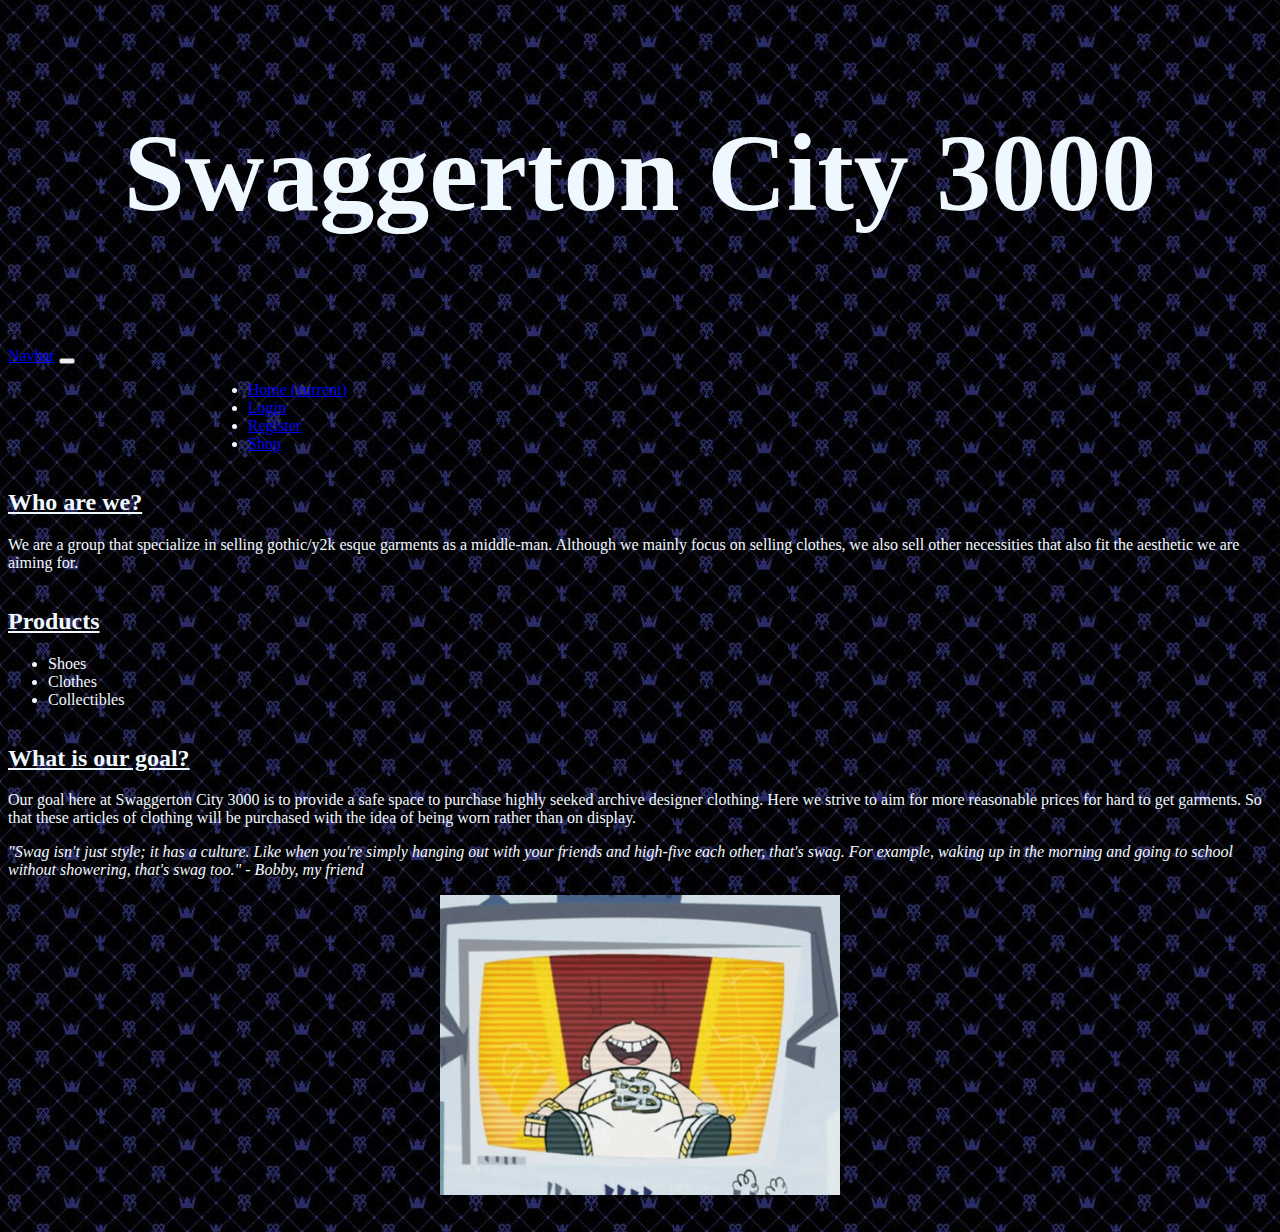
<file: index.html>
<!DOCTYPE html>
<html lang="en">
  <head>
    <meta charset="UTF-8" />
    <meta http-equiv="X-UA-Compatible" content="IE=edge" />
    <meta name="viewport" content="width=device-width, initial-scale=1.0" />
    <title>Swaggerton City 3000</title>
    <link
      href="https://cdn.jsdelivr.net/npm/bootstrap@5.3.0-alpha3/dist/css/bootstrap.min.css"
      rel="stylesheet"
      integrity="sha384-KK94CHFLLe+nY2dmCWGMq91rCGa5gtU4mk92HdvYe+M/SXH301p5ILy+dN9+nJOZ"
      crossorigin="anonymous"
    />
    <script
      src="https://cdn.jsdelivr.net/npm/bootstrap@5.3.0-alpha3/dist/js/bootstrap.bundle.min.js"
      integrity="sha384-ENjdO4Dr2bkBIFxQpeoTz1HIcje39Wm4jDKdf19U8gI4ddQ3GYNS7NTKfAdVQSZe"
      crossorigin="anonymous"
    ></script>
    <link rel="stylesheet" href="/global.css" />
    <link rel="stylesheet" href="Home/home.css" />
  </head>
  <body>
    <h1>
      <center>
        <p>Swaggerton City 3000</p>
      </center>
    </h1>
    <nav class="navbar navbar-expand-lg navbar-light bg-light">
      <a class="navbar-brand" href="#">Navbar</a>
      <button class="navbar-toggler" type="button" data-toggle="collapse" data-target="#navbarNav" aria-controls="navbarNav" aria-expanded="false" aria-label="Toggle navigation">
        <span class="navbar-toggler-icon"></span>
      </button>
      <div class="collapse navbar-collapse" id="navbarNav">
        <ul class="navbar-nav">
          <li class="nav-item active">
            <a class="nav-link" href="index.html">Home <span class="sr-only">(current)</span></a>
          </li>
          <li class="nav-item">
            <a class="nav-link" href="Login/index.html">Login</a>
          </li>
          <li class="nav-item">
            <a class="nav-link" href="/Registration/index.html">Register</a>
          </li>
          <li class="nav-item">
            <a class="nav-link" href="/Product Page/index.html">Shop</a>
          </li>
        </ul>
      </div>
    </nav>
    <div class="container">
      <div class="item item-1">
        <h2><u>Who are we?</u></h2>
        <p>
          We are a group that specialize in selling gothic/y2k esque garments as
          a middle-man. Although we mainly focus on selling clothes, we also
          sell other necessities that also fit the aesthetic we are aiming for.
        </p>
      </div>
      <div class="item item-2">
        <h2><u>Products</u></h2>
        <ul>
          <li>Shoes</li>
          <li>Clothes</li>
          <li>Collectibles</li>
        </ul>
      </div>
      <div class="item item-3">
        <h2><u>What is our goal?</u></h2>
        <p>
          Our goal here at Swaggerton City 3000 is to provide a safe space to
          purchase highly seeked archive designer clothing. Here we strive to
          aim for more reasonable prices for hard to get garments. So that these
          articles of clothing will be purchased with the idea of being worn
          rather than on display.
        </p>
        <p>
          <i>
            "Swag isn't just style; it has a culture. Like when you're simply
            hanging out with your friends and high-five each other, that's swag.
            For example, waking up in the morning and going to school without
            showering, that's swag too." - Bobby, my friend
          </i>
        </p>
      </div>
    </div>
    <center>
      <img
        class="blingblingboy"
        src="Images/Bling bling boy gif.gif"
        width="400"
        height="300"
        alt=""
      />
    </center>
  </body>
</html>
</file>
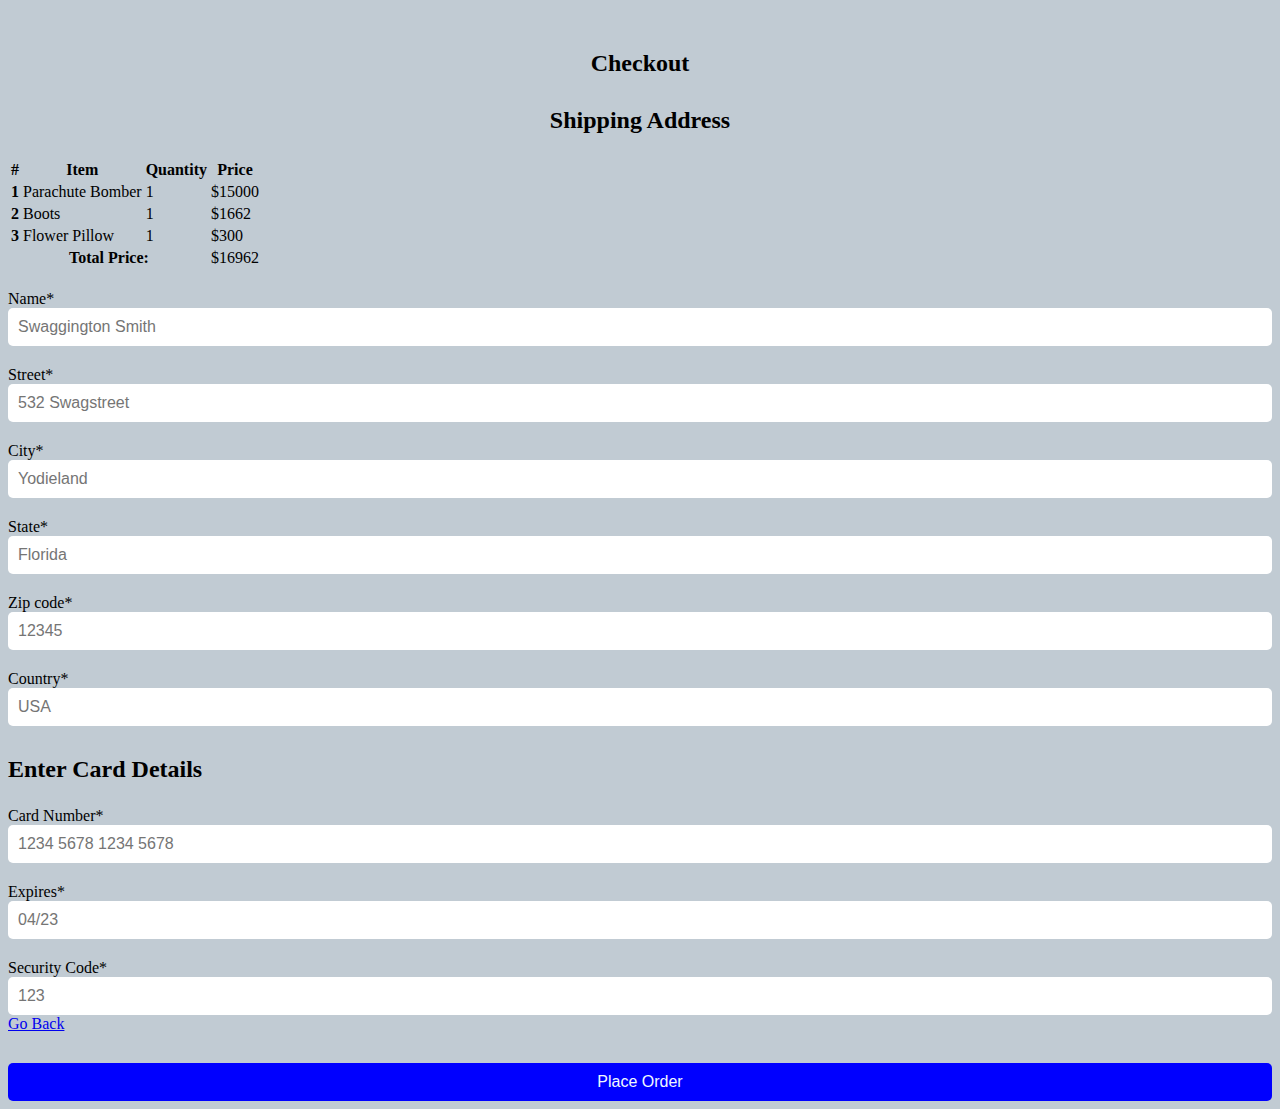
<file: Checkout/index.html>
<!DOCTYPE html>
<html lang="en">
  <head>
    <meta charset="UTF-8" />
    <meta http-equiv="X-UA-Compatible" content="IE=edge" />
    <meta name="viewport" content="width=device-width, initial-scale=1.0" />
    <title>Checkout</title>
    <link
      href="https://cdn.jsdelivr.net/npm/bootstrap@5.3.0-alpha3/dist/css/bootstrap.min.css"
      rel="stylesheet"
      integrity="sha384-KK94CHFLLe+nY2dmCWGMq91rCGa5gtU4mk92HdvYe+M/SXH301p5ILy+dN9+nJOZ"
      crossorigin="anonymous"
    />
    <script
      src="https://cdn.jsdelivr.net/npm/bootstrap@5.3.0-alpha3/dist/js/bootstrap.bundle.min.js"
      integrity="sha384-ENjdO4Dr2bkBIFxQpeoTz1HIcje39Wm4jDKdf19U8gI4ddQ3GYNS7NTKfAdVQSZe"
      crossorigin="anonymous"
    ></script>
    <link rel="stylesheet" href="checkout.css" />
  </head>
  <body>
    <h2><center>Checkout</center></h2>
    <center>
      <h3>Shipping Address</h3>
    </center>
    <div>
      <table class="table">
        <thead>
          <tr>
            <th scope="col">#</th>
            <th scope="col">Item</th>
            <th scope="col">Quantity</th>
            <th scope="col">Price</th>
          </tr>
        </thead>
        <tbody>
          <tr>
            <th scope="row">1</th>
            <td>Parachute Bomber</td>
            <td>1</td>
            <td>$15000</td>
          </tr>
          <tr>
            <th scope="row">2</th>
            <td>Boots</td>
            <td>1</td>
            <td>$1662</td>
          </tr>
          <tr>
            <th scope="row">3</th>
            <td>Flower Pillow</td>
            <td>1</td>
            <td>$300</td>
          </tr>
          <tr>
            <th scope="row" colspan="3">Total Price:</th>
            <td>$16962<span id="total-price"></span></td>
          </tr>
        </tbody>
      </table>
    </div>
    <form action="">
      <div>
        <label for="name">Name*</label>
        <input
          type="text"
          id="name"
          name="name"
          placeholder="Swaggington Smith"
          required
        />
      </div>
      <div>
        <label for="street">Street*</label>
        <input
          type="street"
          id="street"
          name="street"
          placeholder="532 Swagstreet"
          required
        />
      </div>
      <div>
        <label for="city">City*</label>
        <input
          type="city"
          id="city"
          name="city"
          placeholder="Yodieland"
          required
        />
      </div>
      <div>
        <label for="state">State*</label>
        <input
          type="state "
          id="state"
          name="state"
          placeholder="Florida"
          required
        />
      </div>
      <div>
        <label for="zip">Zip code*</label>
        <input
          type="zip "
          id="zip"
          name="zip"
          placeholder="12345"
          required
          minlength="5"
          maxlength="5"
        />
      </div>
      <div>
        <label for="country">Country*</label>
        <input
          type="country "
          id="country"
          name="country"
          placeholder="USA"
          required
        />
      </div>
      <h3>Enter Card Details</h3>
      <div>
        <label for="card">Card Number*</label>
        <input
          type="card"
          id="card"
          name="card"
          placeholder="1234 5678 1234 5678"
          required
          minlength="16"
          maxlength="16"
        />
      </div>
      <div>
        <label for="expire">Expires*</label>
        <input
          type="expire"
          id="expire"
          name="expire"
          placeholder="04/23"
          required
          minlength="5"
          maxlength="5"
        />
      </div>
      <div>
        <label for="cvc">Security Code*</label>
        <input
          type="cvc "
          id="cvc"
          name="cvc"
          placeholder="123"
          required
          minlength="3"
          maxlength="3"
        />
      </div>
      <a href="/Product Page/index.html">Go Back</a>
      <input type="submit" value="Place Order" />
    </form>
  </body>
</html>
</file>
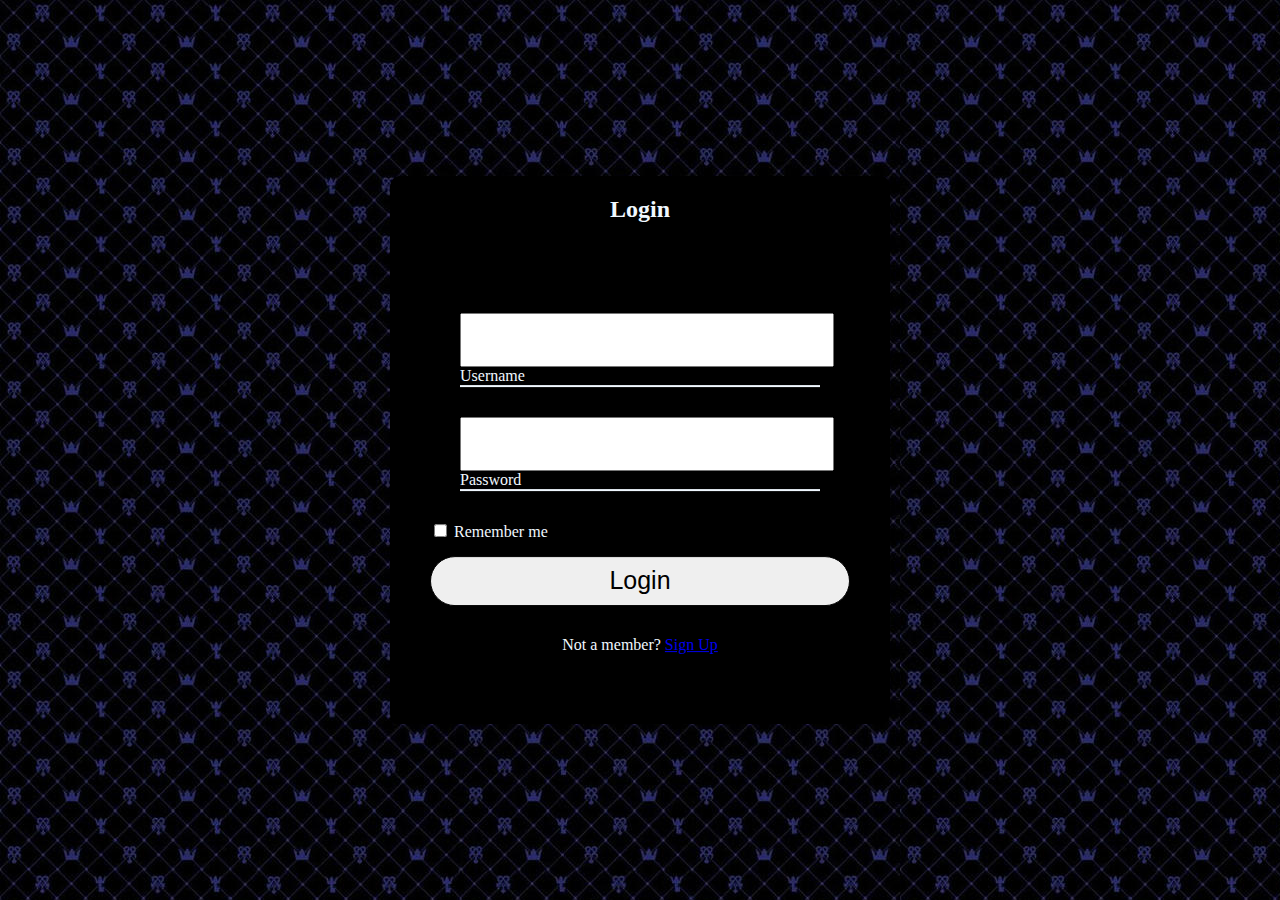
<file: Login/index.html>
<!DOCTYPE html>
<html lang="en">
  <head>
    <meta charset="UTF-8" />
    <meta http-equiv="X-UA-Compatible" content="IE=edge" />
    <meta name="viewport" content="width=device-width, initial-scale=1.0" />
    <title>Login</title>
    <link
      href="https://cdn.jsdelivr.net/npm/bootstrap@5.3.0-alpha3/dist/css/bootstrap.min.css"
      rel="stylesheet"
      integrity="sha384-KK94CHFLLe+nY2dmCWGMq91rCGa5gtU4mk92HdvYe+M/SXH301p5ILy+dN9+nJOZ"
      crossorigin="anonymous"
    />
    <script
      src="https://cdn.jsdelivr.net/npm/bootstrap@5.3.0-alpha3/dist/js/bootstrap.bundle.min.js"
      integrity="sha384-ENjdO4Dr2bkBIFxQpeoTz1HIcje39Wm4jDKdf19U8gI4ddQ3GYNS7NTKfAdVQSZe"
      crossorigin="anonymous"
    ></script>
    <link rel="stylesheet" href="/global.css" />
    <link rel="stylesheet" href="/Login/login.css" />
  </head>
  <body>
    <!--Used a portion of animated login page as a guide to make-->
    <div class="center">
      <center>
        <h2>Login</h2>
      </center>
      <form method="get" action="/Product Page/index.html">
        <!-- I used for get here instead of post from the guide in order to get to the next page-->
        <div class="txt_field">
          <input type="text" required minlength="8" />
          <label>Username</label>
        </div>
        <div class="txt_field">
          <input type="password" required minlength="8" />
          <label>Password</label>
        </div>
        <div>
          <!-- added remember me attribute-->
            <input type="checkbox" /> Remember me</div>
        <input type="submit" value="Login" />
        <div class="signup_link">
          Not a member? <a href="/Registration/index.html">Sign Up</a>
        </div>
      </form>
    </div>
  </body>
</html>
</file>
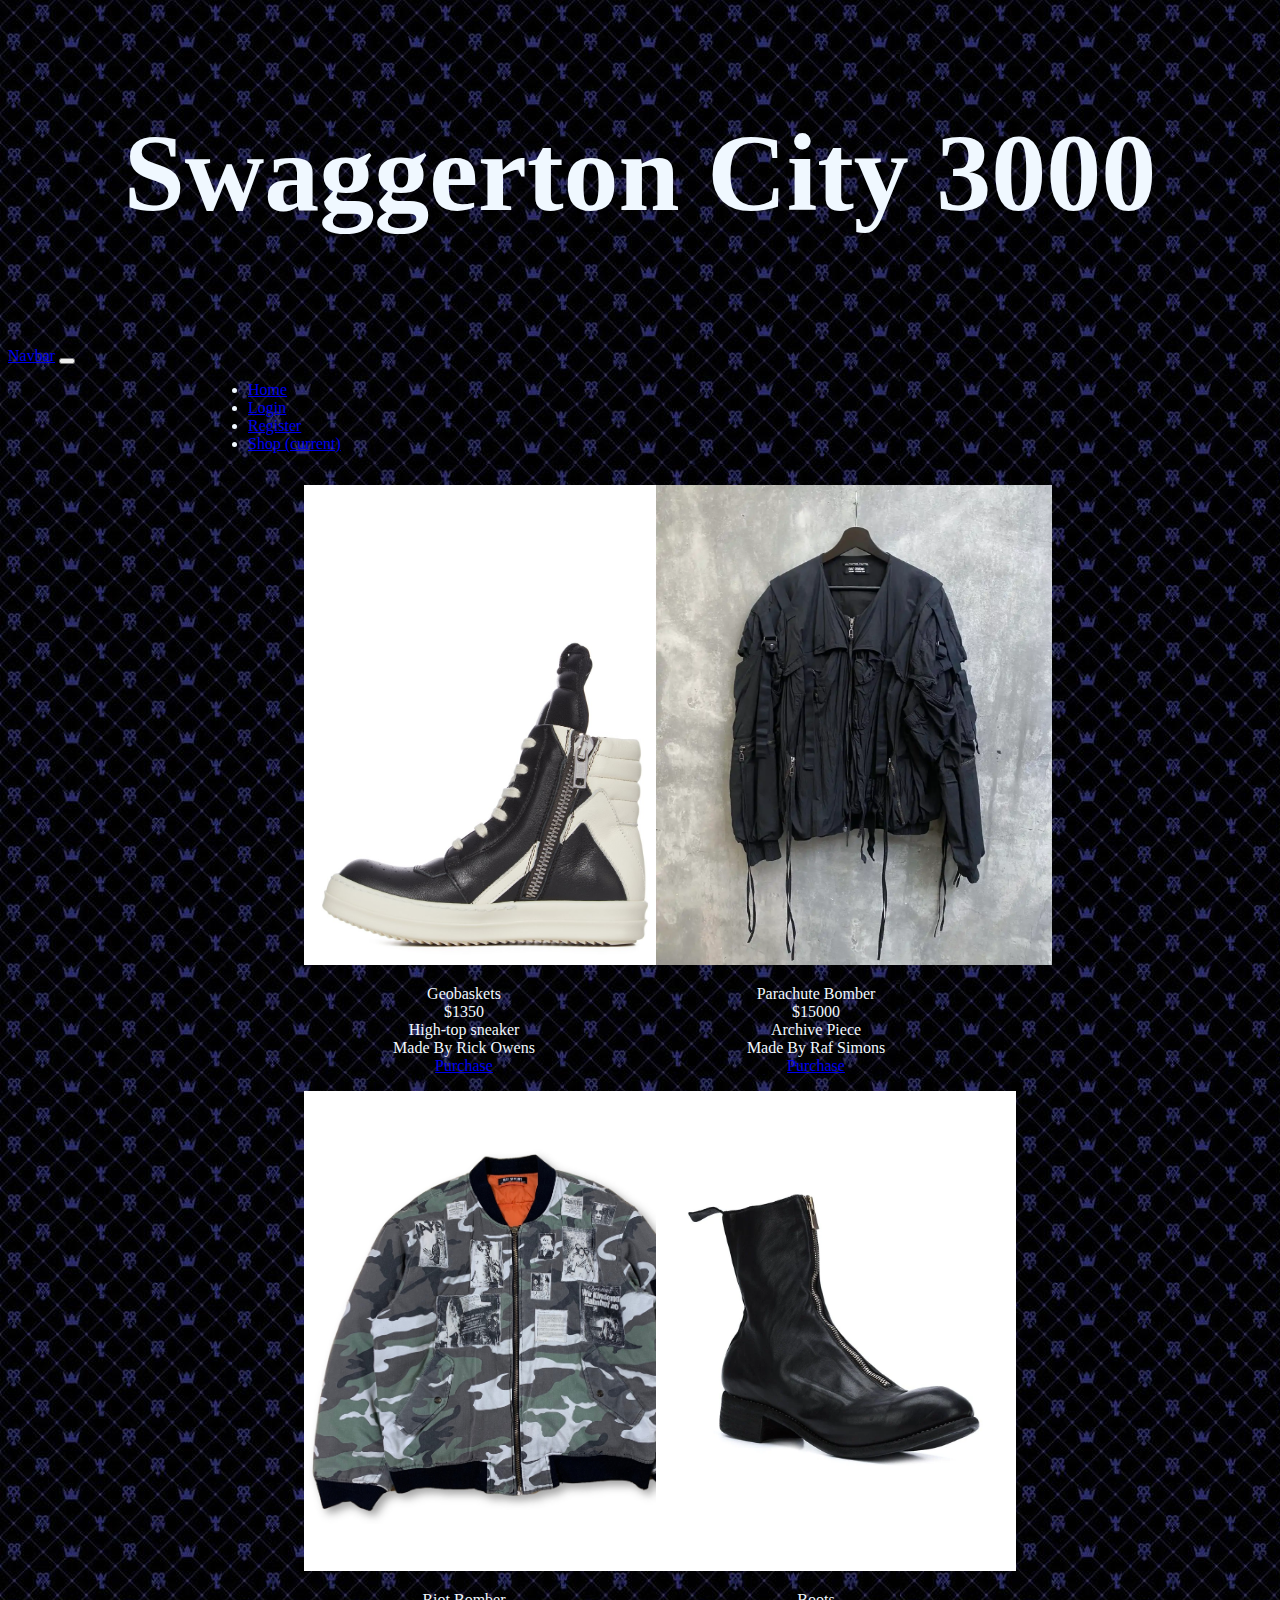
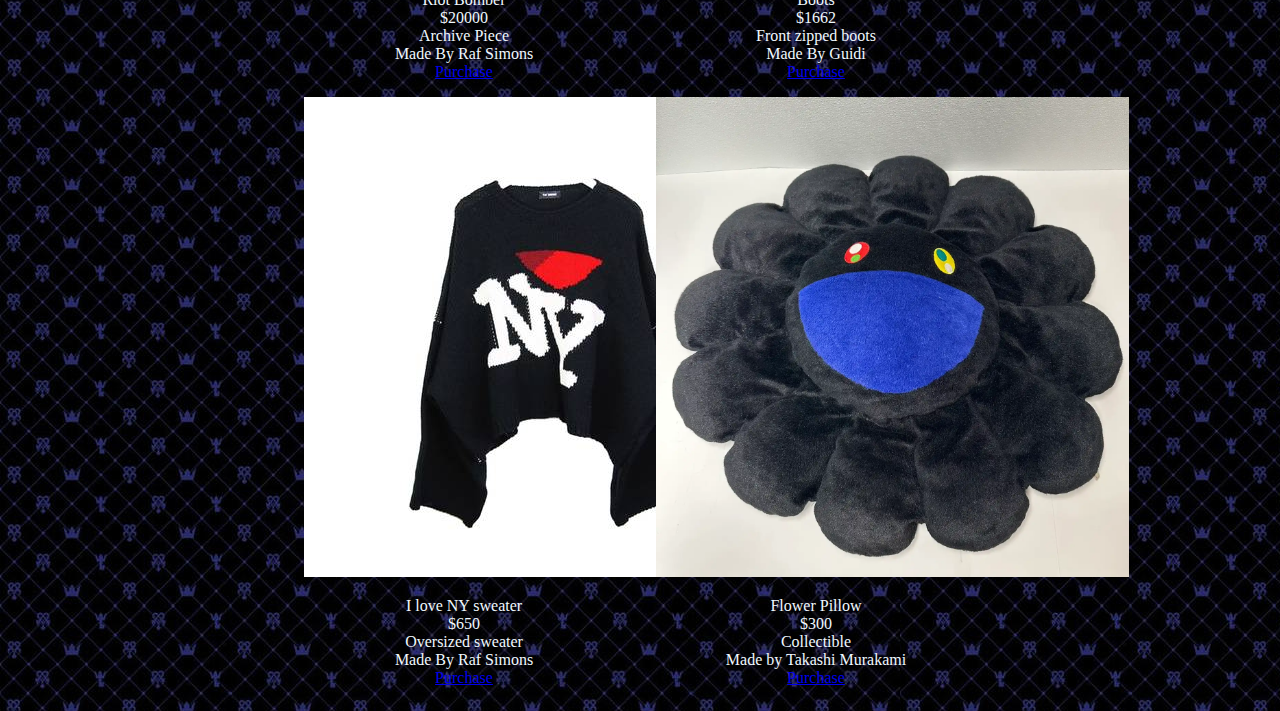
<file: Product Page/index.html>
<!DOCTYPE html>
<html lang="en">
  <head>
    <meta charset="UTF-8" />
    <meta http-equiv="X-UA-Compatible" content="IE=edge" />
    <meta name="viewport" content="width=device-width, initial-scale=1.0" />
    <title>Products</title>
    <link
      href="https://cdn.jsdelivr.net/npm/bootstrap@5.3.0-alpha3/dist/css/bootstrap.min.css"
      rel="stylesheet"
      integrity="sha384-KK94CHFLLe+nY2dmCWGMq91rCGa5gtU4mk92HdvYe+M/SXH301p5ILy+dN9+nJOZ"
      crossorigin="anonymous"
    />
    <script
      src="https://cdn.jsdelivr.net/npm/bootstrap@5.3.0-alpha3/dist/js/bootstrap.bundle.min.js"
      integrity="sha384-ENjdO4Dr2bkBIFxQpeoTz1HIcje39Wm4jDKdf19U8gI4ddQ3GYNS7NTKfAdVQSZe"
      crossorigin="anonymous"
    ></script>
    <link rel="stylesheet" href="/global.css" />
    <link rel="stylesheet" href="product.css" />
  </head>
  <body>
    <h1>
      <center>
        <p>Swaggerton City 3000</p>
      </center>
    </h1>
    <nav class="navbar navbar-expand-lg navbar-light bg-light">
      <a class="navbar-brand" href="#">Navbar</a>
      <button class="navbar-toggler" type="button" data-toggle="collapse" data-target="#navbarNav" aria-controls="navbarNav" aria-expanded="false" aria-label="Toggle navigation">
        <span class="navbar-toggler-icon"></span>
      </button>
      <div class="collapse navbar-collapse" id="navbarNav">
        <ul class="navbar-nav">
          <li class="nav-item active">
            <a class="nav-link" href="../index.html">Home <span class="sr-only"></span></a>
          </li>
          <li class="nav-item">
            <a class="nav-link" href="/Login/index.html">Login</a>
          </li>
          <li class="nav-item">
            <a class="nav-link" href="/Registration/index.html">Register</a>
          </li>
          <li class="nav-item">
            <a class="nav-link" href="/Product Page/index.html">Shop (current)</a>
          </li>
        </ul>
      </div>
    </nav>
    <div class="container">
      <div class="row">
        <div class="col-md-4">
          <div class="card">
            <img
              class="card-img-top"
              src="/Images/product1.jpg"
              alt="Card image cap"
            />
            <div class="card-body">
              <p class="card-text">
                Geobaskets <br />
                $1350
                <br />
                High-top sneaker
                <br />
                Made By Rick Owens
               <br> <a href="/Checkout/index.html" class="btn btn-primary">Purchase</a>
              </p>
            </div>
          </div>
        </div>
        <div class="col-md-4">
          <div class="card">
            <img
              class="card-img-top"
              src="/Images/product2.jpeg"
              alt="Card image cap"
            />
            <div class="card-body">
              <p class="card-text">
                Riot Bomber <br />$20000 <br />
                Archive Piece <br />Made By Raf Simons<br> <a href="/Checkout/index.html" class="btn btn-primary">Purchase</a>
              </p>
            </div>
          </div>
        </div>
        <div class="col-md-4">
          <div class="card">
            <img
              class="card-img-top"
              src="/Images/product 3.jpg"
              alt="Card image cap"
            />
            <div class="card-body">
              <p class="card-text">
                I love NY sweater<br />
                $650 <br />
                Oversized sweater <br />Made By Raf Simons<br> <a href="/Checkout/index.html" class="btn btn-primary">Purchase</a>
              </p>
            </div>
          </div>
        </div>
      </div>
      <div class="row">
        <div class="col-md-4">
          <div class="card">
            <img
              class="card-img-top"
              src="/Images/Product 4 (2).webp"
              alt="Card image cap"
            />
            <div class="card-body">
              <p class="card-text">
                Parachute Bomber<br />
                $15000 <br />
                Archive Piece <br />
                Made By Raf Simons<br> <a href="/Checkout/index.html" class="btn btn-primary">Purchase</a>
              </p>
            </div>
          </div>
        </div>
        <div class="col-md-4">
          <div class="card">
            <img
              class="card-img-top"
              src="/Images/product 5.webp"
              alt="Card image cap"
            />
            <div class="card-body">
              <p class="card-text">
                Boots <br />
                $1662 <br />Front zipped boots <br />
                Made By Guidi<br> <a href="/Checkout/index.html" class="btn btn-primary">Purchase</a>
              </p>
            </div>
          </div>
        </div>
        <div class="col-md-4">
          <div class="card">
            <img
              class="card-img-top"
              src="/Images/Product 6.webp"
              alt="Card image cap"
            />
            <div class="card-body">
              <p class="card-text">Flower Pillow <br> $300 <br> Collectible <br> Made by Takashi Murakami<br> <a href="/Checkout/index.html" class="btn btn-primary">Purchase</a></p>
            </div>
          </div>
        </div>
      </div>
    </div>
  </body>
</html>
</file>
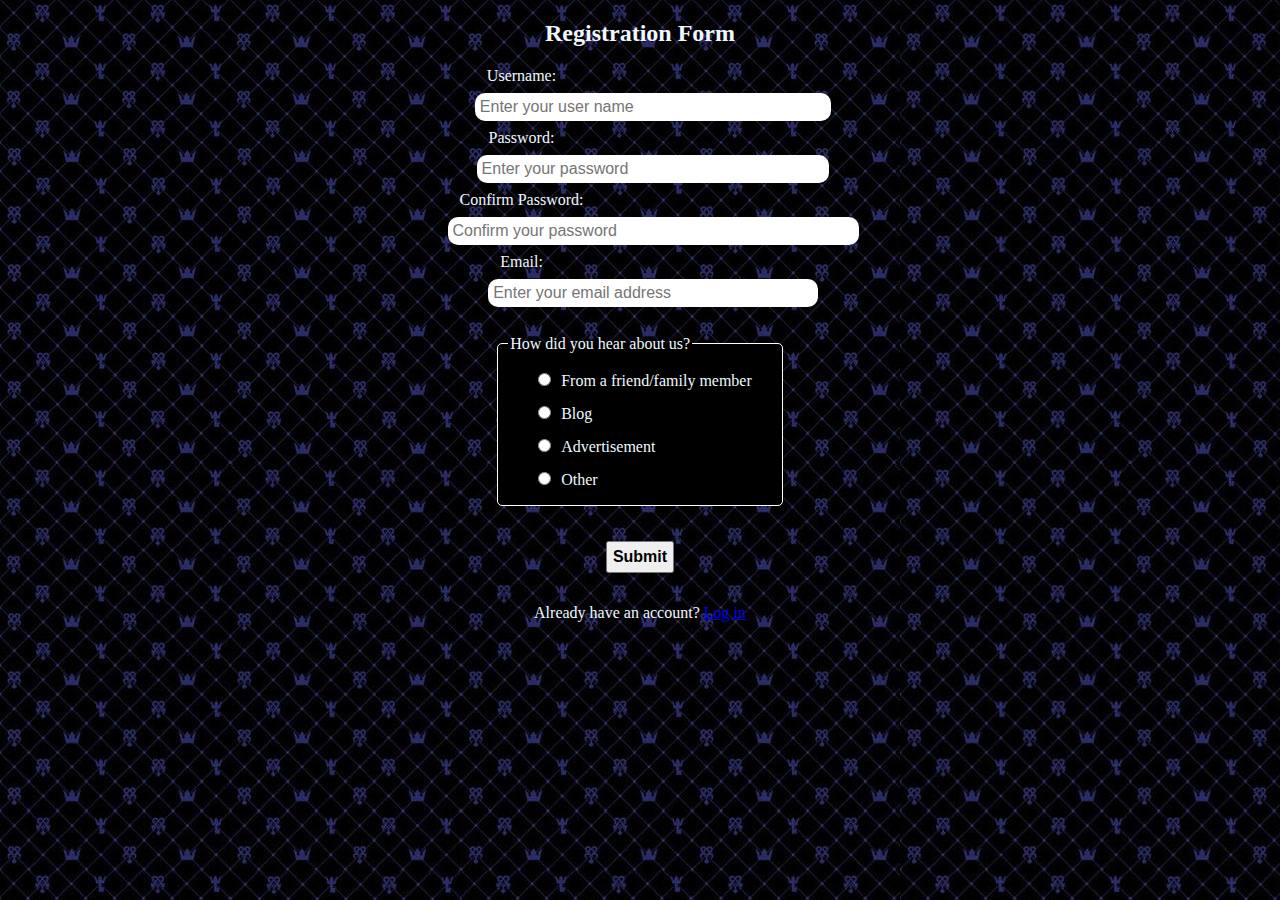
<file: Registration/index.html>
<!DOCTYPE html>
<html lang="en">
<head>
    <meta charset="UTF-8">
    <meta http-equiv="X-UA-Compatible" content="IE=edge">
    <meta name="viewport" content="width=device-width, initial-scale=1.0">
    <title>Registration</title>
    <link
      href="https://cdn.jsdelivr.net/npm/bootstrap@5.3.0-alpha3/dist/css/bootstrap.min.css"
      rel="stylesheet"
      integrity="sha384-KK94CHFLLe+nY2dmCWGMq91rCGa5gtU4mk92HdvYe+M/SXH301p5ILy+dN9+nJOZ"
      crossorigin="anonymous"
    />
    <script
      src="https://cdn.jsdelivr.net/npm/bootstrap@5.3.0-alpha3/dist/js/bootstrap.bundle.min.js"
      integrity="sha384-ENjdO4Dr2bkBIFxQpeoTz1HIcje39Wm4jDKdf19U8gI4ddQ3GYNS7NTKfAdVQSZe"
      crossorigin="anonymous"
    ></script>
    <link rel="stylesheet" href="/global.css" />
	<link rel="stylesheet" href="regristration.css" />
</head>
<body>
    <h2><center>Registration Form</center></h2>
	<form action="/Login/index.html">
		<div>
			<label for="username">Username:</label>
			<input type="text" id="username" name="username" minlength="8" placeholder="Enter your user name" required>
		</div>

		<div>
			<label for="password">Password:</label>
			<input type="password" id="password" name="password" minlength="8" placeholder="Enter your password" required>
		</div>

		<div>
			<label for="confirm_password">Confirm Password:</label>
			<input type="password" id="confirm_password" name="confirm_password" minlength="8" placeholder="Confirm your password" required>
		</div>

		<div>
			<label for="email">Email:</label>
			<input type="email" id="email" name="email" placeholder="Enter your email address" required>
		</div>

		<fieldset id="textbox">
			<legend>How did you hear about us?</legend>
			<label for="radio1">
				<input type="radio" id="radio1" name="how_did_you_hear" value="From a friend/family member">From a friend/family member
			</label><br>
			<label for="radio2">
				<input type="radio" id="radio2" name="how_did_you_hear" value="Blog">Blog
			</label><br>
			<label for="radio3">
				<input type="radio" id="radio3" name="how_did_you_hear" value="Advertisement">Advertisement
			</label><br>
			<label for="radio4">
				<input type="radio" id="radio4" name="how_did_you_hear" value="Other">Other
			</label>
		</fieldset>

		<input type="submit" value="Submit">

		<div id="login-link">
			<p>Already have an account? <a href="/Login/index.html">Log in</a></p>
		</div>
	</form>
</body>
</html>
</file>
<file: global.css>
h1{
    font-family:Lucida Handwriting ;
        font-size: 150%;
        font-size: 110px;
    color: aliceblue;
}
body{
    background-image: url("/Images/swagtastic.jpg");
    color: aliceblue;
}

.nav-item{
    margin-left: 200px;
    margin-right: 200px;
   
}
</file>
<file: Home/home.css>
.container {
  display: flex;
  flex-direction: column;
  justify-content: space-evenly;
  align-items: flex-start;
}

h1{
  font-family:Lucida Handwriting ;
  font-size: 350%;
  font-size: 110px;
}
body{
  background-image: url("/Images/swagtastic.jpg");
}

.blingblingboy {
  padding-bottom: 25px;
}
</file>
<file: Checkout/checkout.css>
body {
    background-color: rgb(193, 203, 211);
  }
  
  h2 {
    margin-top: 50px;
    text-align: center;
  }
  
  h3 {
    margin-top: 30px;
    font-size: 24px;
  }
  
  label {
    display: block;
    margin-top: 20px;
  }
  
  input {
    padding: 10px;
    font-size: 16px;
    border: none;
    border-radius: 5px;
    width: 100%;
    box-sizing: border-box;
  }
  
  input[type="submit"] {
    background-color: blue;
    color: aliceblue;
    margin-top: 30px;
    border-radius: 5px;
    padding: 10px;
    width: 100%;
  }
</file>
<file: Login/login.css>
body{
    margin: 0;
    padding: 0;
    height: 100vh;
    overflow: hidden;
}

.center{
    position: absolute;
    top: 50%;
    left: 50%;
    transform: translate(-50%,-50%);
    width: 500px;
    background: black;
    border-radius: 10px;
}

h1{
    padding:20px;
    border-bottom: 1px solid;
}

.center form{
    padding:40px;
    box-sizing: border-box;

}

form .txt_field{
    position: relative;
    border-bottom: 2px solid;
    margin: 30px;
}

.txt_field input{
    width: 100%;
    padding:5px;
    height: 40px;
    font-size: 16px;

}

input[type="submit"]{
    margin-top: 15px;
    width: 100%;
    height: 50px;
    border: 1px solid;
    border-radius: 30px;
    font-size: 25px;
    font-weight: 500;
}

.signup_link{
    margin: 30px;
    text-align: center;
}
</file>
<file: Product Page/product.css>
.container {
    display: flex;
    flex-wrap: wrap;
    justify-content: center;
  }

  .card {
    width: 20rem;
    margin: 1rem;
    border: none;
    box-shadow:10px rgba(0, 0, 0, 0.1);
    transition: transform 0.2s ease-in-out;
  }

  .card:hover {
    transform: translateY(-50px);
  }

  .card-img-top {
    height: 30rem;
    object-fit:contain;
  }

  .card-text {
    text-align: center;
  }

  .btn {
    margin-top: 10px;
  }
</file>
<file: Registration/regristration.css>
form {
  display: flex;
  flex-direction: column;
  align-items: center;
}

input,
label {
  margin: 15px;
  padding: 5px;
  font-size: 16px;
}

input[type="text"],
input[type="email"],
input[type="password"] {
  margin: 8px;
  border: none;
  border-radius: 10px;
  width: 100%;
}

input[type="radio"] {
  margin: 10px;
}

input[type="submit"] {
  font-weight: bold;
  cursor: pointer;
}

fieldset {
  margin: 20px;
  padding: 10px;
  background: black;
  border: 1px solid white;
  border-radius: 5px;
}

.login-link {
  margin-top: 20px;
  text-align: center;
}
</file>
